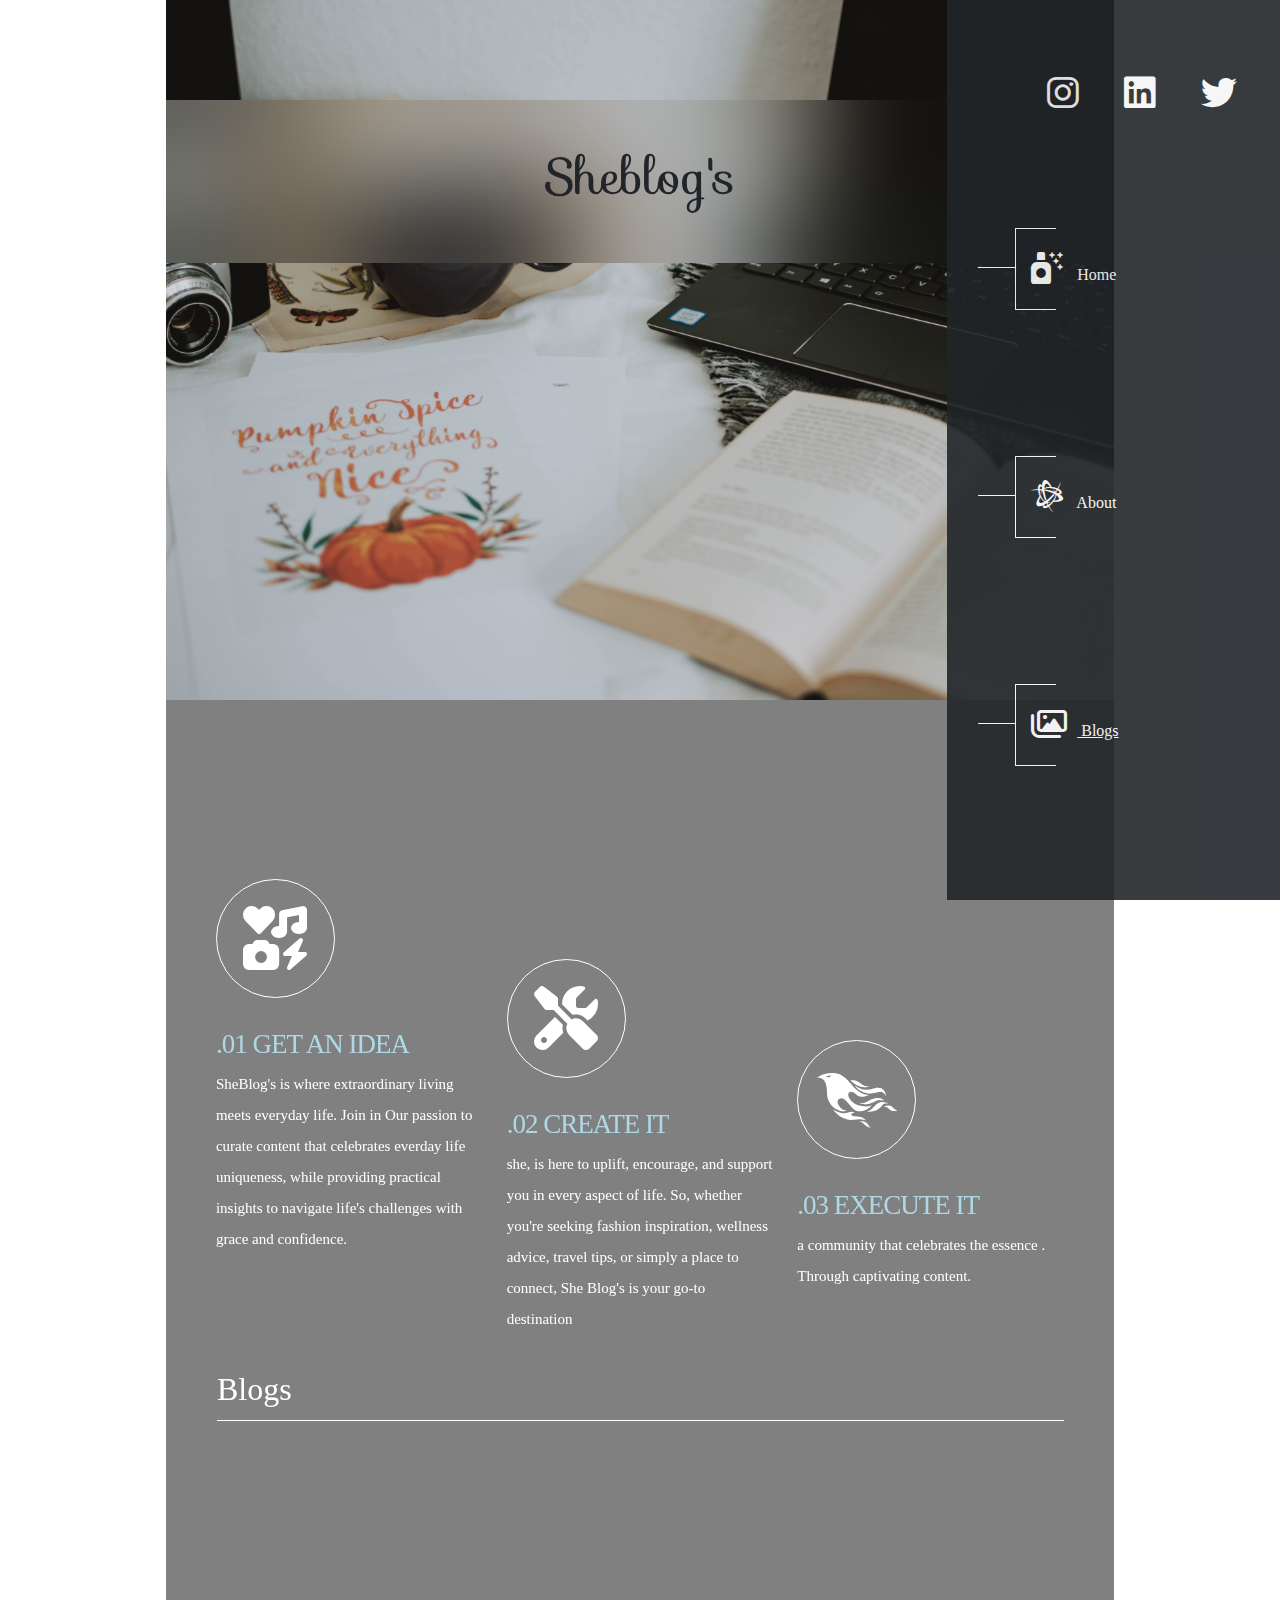
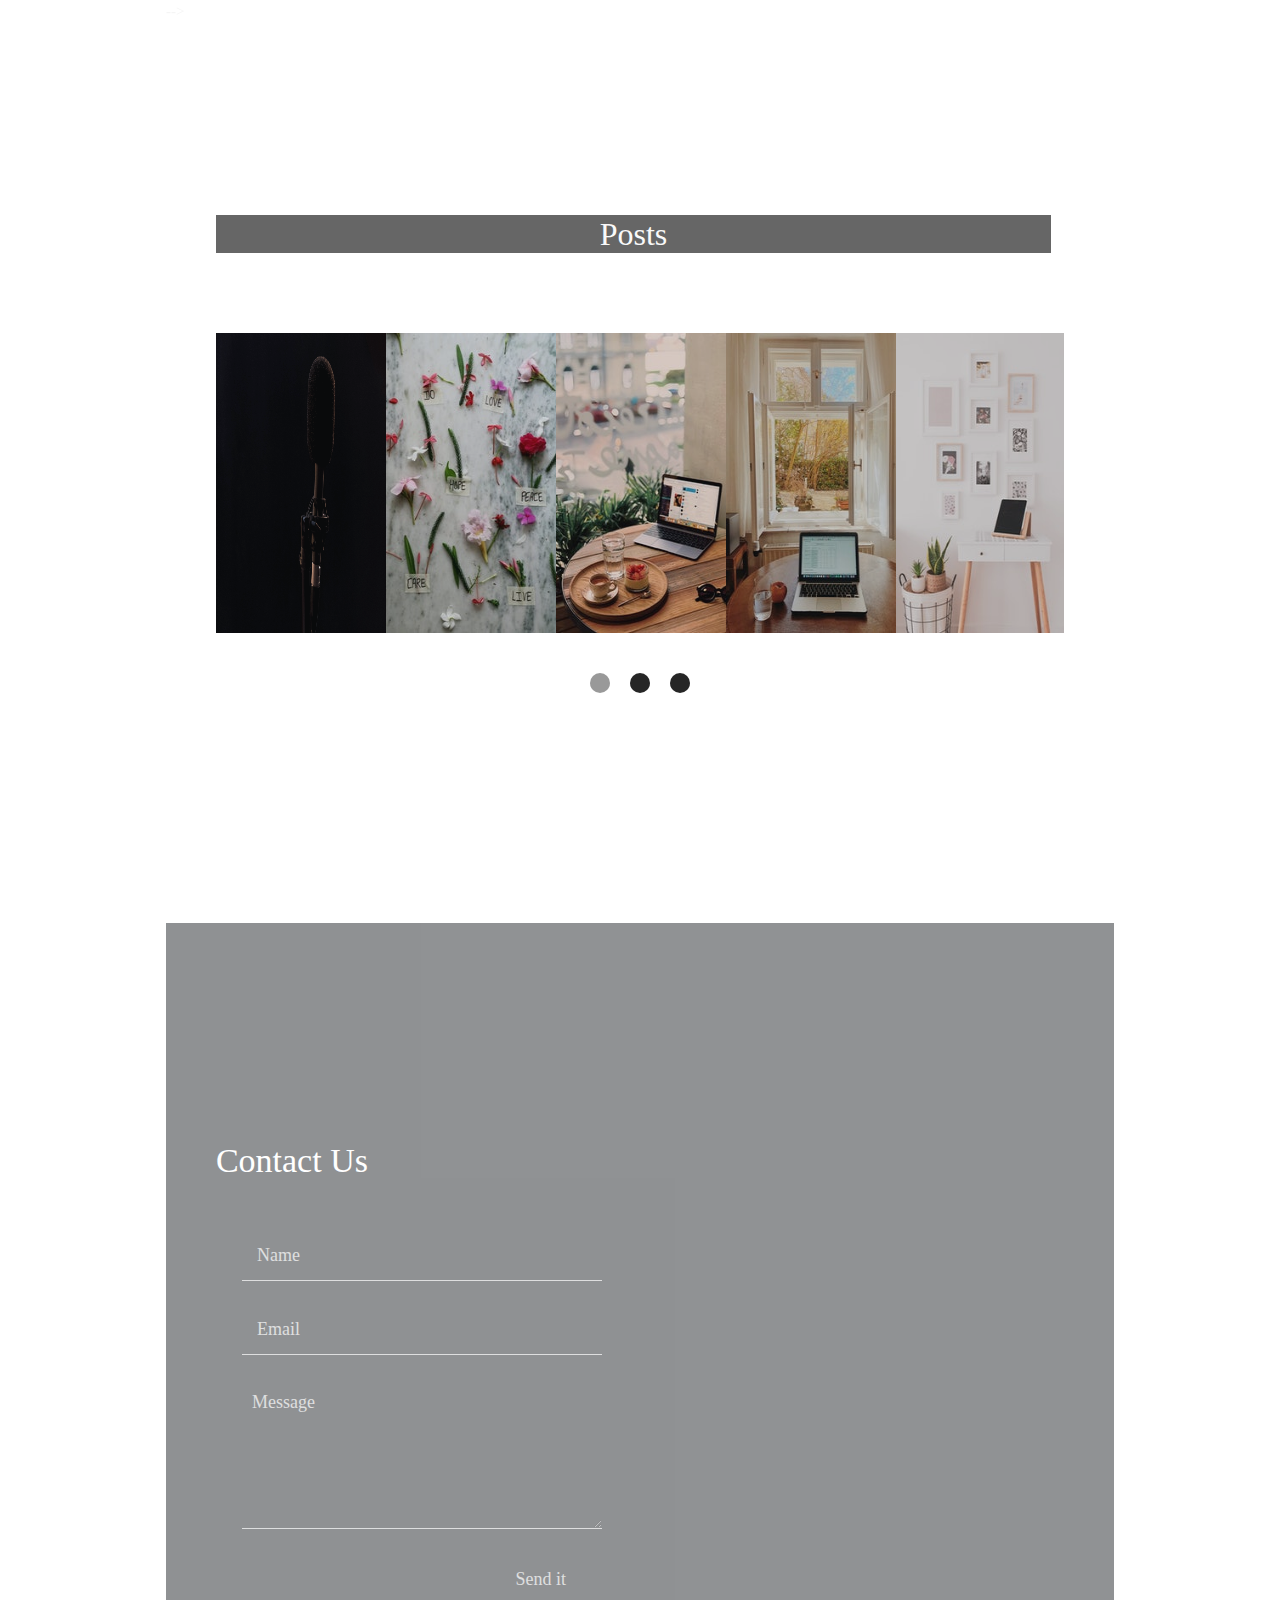
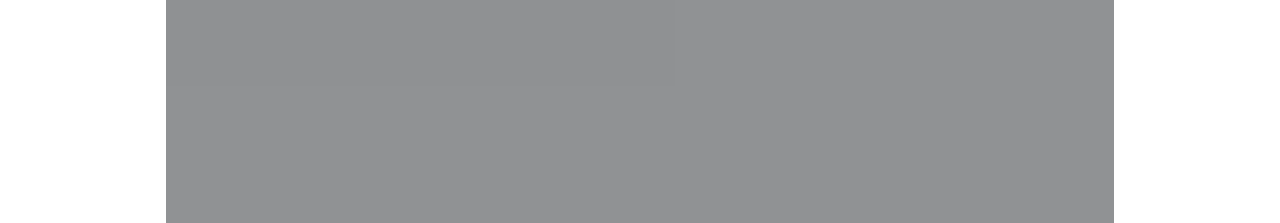
<file: index.html>
<!doctype html>
<html lang="en">
<head>
    <meta charset="utf-8" />
    <title>she_blog's</title>
    <meta name="viewport" content="width=device-width, initial-scale=1">
    <link rel="preconnect" href="https://fonts.gstatic.com">
    <link rel="stylesheet" href="https://fonts.googleapis.com/css?family=Sofia">
    <link href="https://fonts.googleapis.com/css2?family=Source+Sans+Pro:wght@300;400&display=swap" rel="stylesheet">
    <link rel="stylesheet" href="css/bootstrap.min.css" type="text/css" />
    <link rel="stylesheet" href="fontawesome/css/all.min.css" type="text/css" /> 
    <link rel="stylesheet" type="text/css" href="https://cdnjs.cloudflare.com/ajax/libs/font-awesome/6.4.0/css/all.min.css">
    <link rel="stylesheet" href="css/style.css" type="text/css" />   
    <link rel="stylesheet" href="css/blog.css" type="text/css" />

</head>

<body>
    <div  id="outer">
        <header class="header order-last" id="tm-header">
            <nav class="navbar">
                <div class="icons">
                        <i class="fa-brands fa-instagram fa-beat-scale: 2.0;"></i>
                                        &nbsp &nbsp
                        <i class="fa-brands fa-linkedin fa-beat-scale: 2.0;"></i>
                                       &nbsp &nbsp
                                    
                        <i class="fa-brands fa-twitter"></i>
                </div>
                                    
                <div class="collapse navbar-collapse">
                    <ul class="navbar-nav">
                        <li class="nav-item">
                            <a class="nav-link" href="#section-1"><span class="icn"><i class="fas fa-2x fa-air-freshener"></i></span> Home</a>
                        </li><br> <br>
                        <li class="nav-item">
                            <a class="nav-link" href="#section-2"><span class="icn"><i class="fab fa-2x fa-battle-net"></i></span> About</a>
                        </li><br><br>
                        <li class="nav-item">
                            <a class="nav-item" href="posts.html"><span class="icn"><i class="far fa-2x fa-images"></i></span> Blogs</a>
                        </li><br> <br>
                        <li class="nav-item">
                            <a class="nav-link" href="#section-4"><span class="icn"><i class="far fa-2x fa-comments"></i></span> Contact</a>
                        </li>
                    </ul>
                </div>
            </nav>
        </header>
        
        <button class="navbar-button collapsed" type="button">         
            <i class="fa-sharp fa-solid fa-bars"></i>
        </button>
        
        <main id="content-box" class="order-first">
            <div class="banner-section section parallax-window" data-parallax="scroll" data-image-src="img/section-1-bg.jpg" id="section-1">
                    <div class="logo">
                            <h1> Sheblog's</h1>
                    </div>
            </div>
        
           <section class="work-section section" id="section-2">
                <div class="container">
                    <div class="row">
                        <div class="item col-md-4">
                            <div class="tm-work-item-inner">
                                <div class="icn"><i class="fas fa-2x fa-icons"></i></div>
                                <h3>.01 Get An Idea</h3>
                                <p>SheBlog's is where extraordinary living meets everyday life. Join in Our passion to curate content that celebrates everday life uniqueness, while providing practical insights to navigate life's challenges with grace and confidence.</p>
                            </div>                        
                        </div>
                     <div class="item col-md-4 one">
                            <div class="tm-work-item-inner">
                                <div class="icn"><i class="fas fa-2x fa-tools"></i></div>
                                <h3>.02 Create It</h3>
                                <p>she, is here to uplift, encourage, and support you in every aspect of life. So, whether you're seeking fashion inspiration, wellness advice, travel tips, or simply a place to connect, She Blog's is your go-to destination</p>
                            </div>
                        </div>
                        <div class="item col-md-4 two">
                            <div class="tm-work-item-inner">
                                <div class="icn"><i class="fab fa-2x fa-phoenix-framework"></i></div>
                                <h3>.03 Execute it</h3>
                                <p> a community that celebrates the essence . Through captivating content.</p>
                            </div>
                        </div>
                    </div>
                    <div class="title">
                        <h2>Blogs</h2>
                    </div>
                </div>
            </section> -->

            <section class="gallery-section section parallax-window" data-parallax="scroll" data-image-src="img/section-3-bg.jpg" id="section-3">
                <div class="container">
                    <div class="title text-right">
                        <h2>Posts</h2>
                    </div>
                    <div class="mx-auto gallery-slider">
                        <figure class="blog-item">
                            <img src="img/gallery-img-01.jpg" alt="Image">
                            <figcaption>
                                <div>
                                    <p>10 Simple Self-Care Practices for a Happier You</p>
                                </div>
                                <a href="#">View more</a>
                            </figcaption>
                        </figure>
                        <figure class="blog-item">
                            <img src="img/gallery-img-02.jpg" alt="Image">
                            <figcaption>
                                <div>
                                    <p>The Art of Mindful Living</p>
                                </div>
                                <a href="#">View more</a>
                            </figcaption>
                        </figure>
                        <figure class="blog-item">
                            <img src="img/gallery-img-03.jpg" alt="Image">
                            <figcaption>
                                <div>
                                    <p>Declutter Your Life: The Power of Minimalism</p>
                                </div>
                                <a href="#">View more</a>
                            </figcaption>
                        </figure>
                        <figure class="blog-item">
                            <img src="img/gallery-img-04.jpg" alt="Image">
                            <figcaption>
                                <div>
                                    <p>Fitness Fun</p>
                                </div>
                                <a href="#">View more</a>
                            </figcaption>
                        </figure>
                        <figure class="blog-item">
                            <img src="img/gallery-img-05.jpg" alt="Image">
                            <figcaption>
                                <div>
                                    <p>Fashionably You</p>
                                </div>
                                <a href="#">View more</a>
                            </figcaption>
                        </figure>
                        <figure class="blog-item">
                            <img src="img/gallery-img-06.jpg" alt="Image">
                            <figcaption>
                                <div>
                                    <p>Cultivating Positivity</p>
                                </div>
                                <a href="#">View more</a>
                            </figcaption>
                        </figure>
                        <figure class="blog-item">
                            <img src="img/gallery-img-07.jpg" alt="Image">
                            <figcaption>
                                <div>
                                    <p>Sustainable Living</p>
                                </div>
                                <a href="#">View more</a>
                            </figcaption>
                        </figure>
                        <figure class="blog-item">
                            <img src="img/gallery-img-08.jpg" alt="Image">
                            <figcaption>
                                <div>
                                    <p>Digital Detox</p>
                                </div>
                                <a href="#">View more</a>
                            </figcaption>
                        </figure>
                        <figure class="blog-item">
                            <img src="img/gallery-img-09.jpg" alt="Image">
                            <figcaption>
                                <div>
                                    <p>Healthy Habits</p>
                                </div>
                                <a href="#">View more</a>
                            </figcaption>
                        </figure>
                    </div>
                </div>
            </section>

            <section class="contact-section section" id="section-4">
                <div class="container">
                    <div class="title">
                        <h3>Contact Us</h3>
                    </div>
                    <div class="row">
                        <div class="col-lg-5 col-md-6 mb-4 contact-form">
                            <div class="form tm-contact-item-inner">
                                <form action="#" method="POST">
                                    <div class="form-group">
                                        <input name="name" type="text" class="form-control" placeholder="Name">
                                    </div>
                                    <div class="form-group">
                                        <input name="email" type="text" class="form-control" placeholder="Email">
                                    </div>
                                    <div class="form-group">
                                        <textarea name="message" class="textarea form-control" placeholder="Message"></textarea>
                                    </div>
                                    <div class="form-group text-right">
                                        <input type="submit" class="btn btn-primary" value="Send it">
                                    </div>
                                </form>
                            </div>
                        </div>
                        <div class="col-lg-4 col-md-6 mb-4 contact-details">
                            <div class="tm-contact-item-inner-2">
                            </div>                        
                        </div>
                    </div>                
                </div>
            </section>
        </main>
    </div>
    <script src="js/jquery-3.3.1.min.js"></script>
    <script src="js/bootstrap.bundle.min.js"></script>
    <script src="js/jquery.singlePageNav.min.js"></script>
    <script src="js/slick.js"></script>
    <script src="js/parallax.min.js"></script>
    <script src="js/templatemo-script.js"></script>
</body>
</html>
</file>
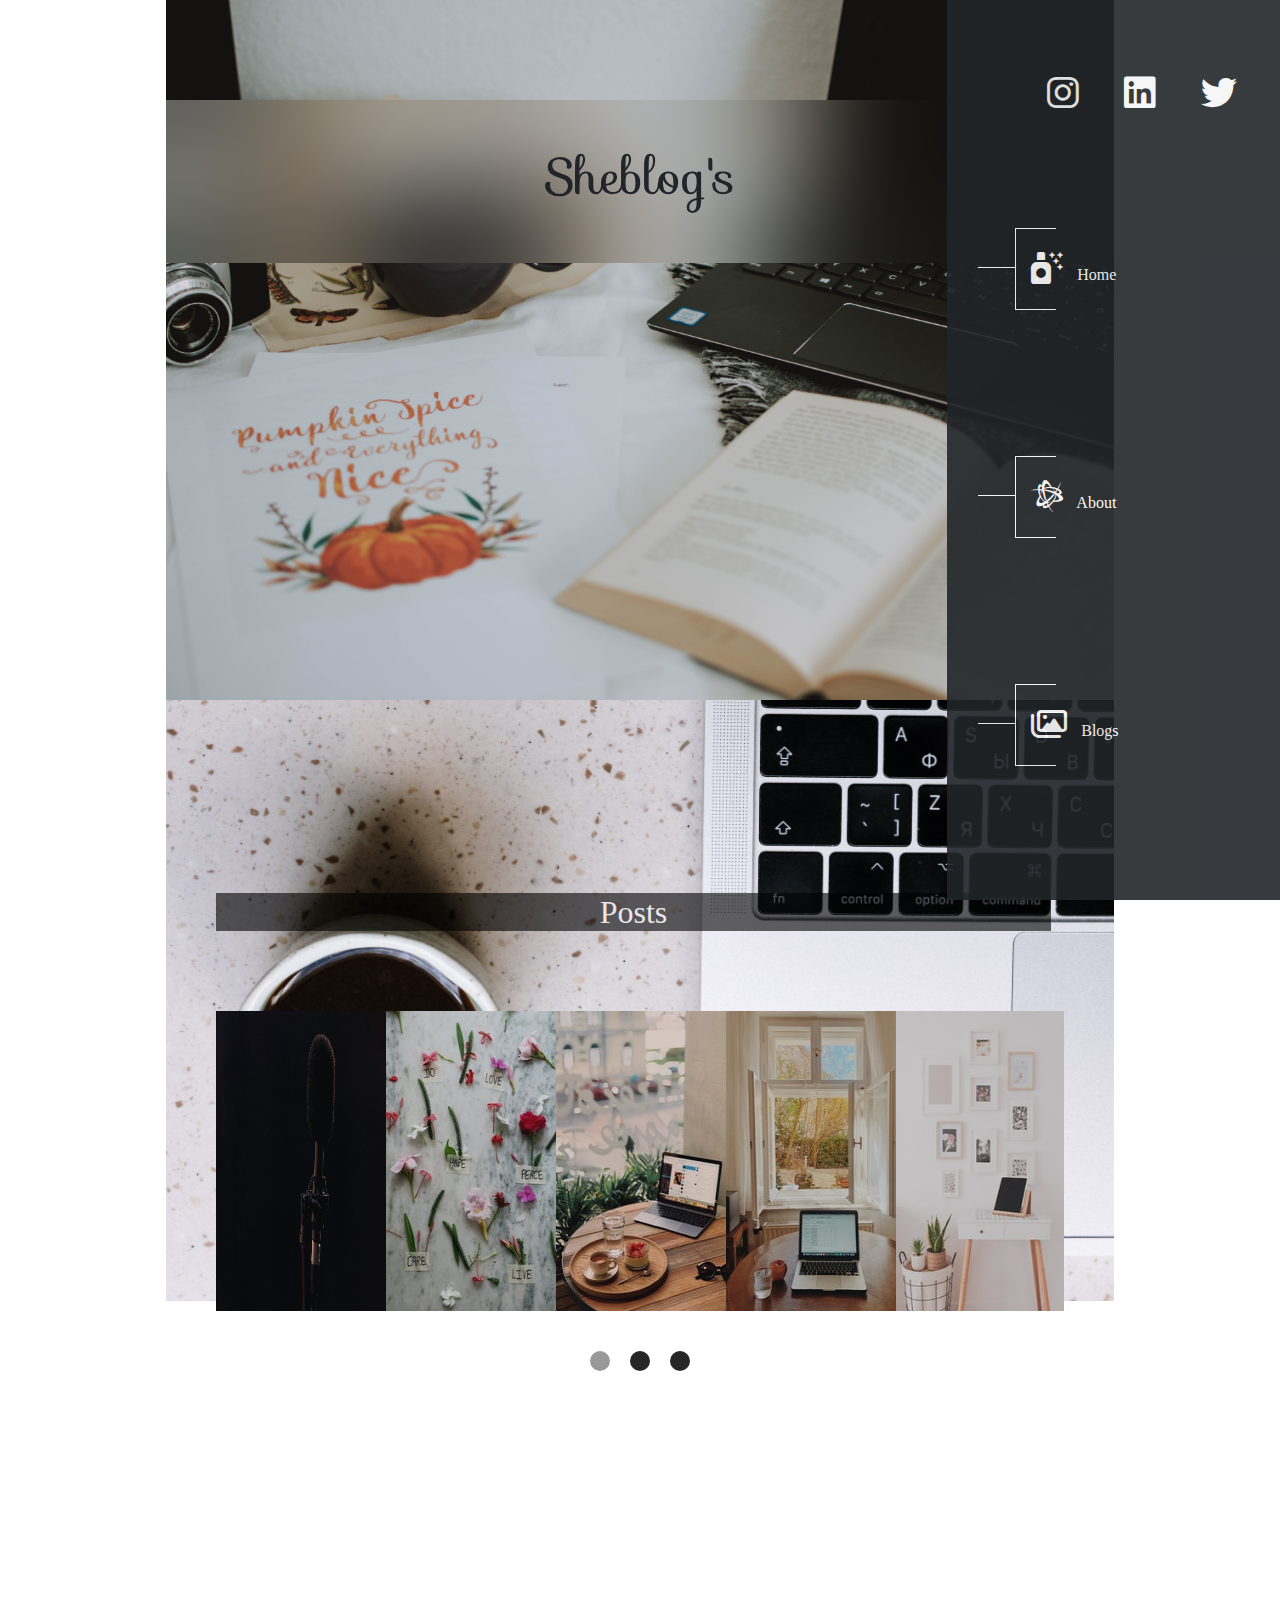
<file: posts.html>
<!DOCTYPE html>
<html>
<head>
	<meta charset="utf-8" />
    <title>she_blog's/posts</title>
    <meta name="viewport" content="width=device-width, initial-scale=1">
    <link rel="preconnect" href="https://fonts.gstatic.com">
    <link rel="stylesheet" href="https://fonts.googleapis.com/css?family=Sofia">
    <link href="https://fonts.googleapis.com/css2?family=Source+Sans+Pro:wght@300;400&display=swap" rel="stylesheet">
    <link rel="stylesheet" href="css/bootstrap.min.css" type="text/css" />
    <link rel="stylesheet" href="fontawesome/css/all.min.css" type="text/css" /> 
    <link rel="stylesheet" type="text/css" href="https://cdnjs.cloudflare.com/ajax/libs/font-awesome/6.4.0/css/all.min.css">
    <link rel="stylesheet" href="css/style.css" type="text/css" />   
    <link rel="stylesheet" href="css/blog.css" type="text/css" />

</head>
<body>
	<header class="header order-last" id="tm-header">
            <nav class="navbar">
                <div class="icons">
                        <i class="fa-brands fa-instagram fa-beat-scale: 2.0;"></i>
                                        &nbsp &nbsp
                        <i class="fa-brands fa-linkedin fa-beat-scale: 2.0;"></i>
                                       &nbsp &nbsp
                                    
                        <i class="fa-brands fa-twitter"></i>
                </div>
                                    
                <div class="collapse navbar-collapse">
                    <ul class="navbar-nav">
                        <li class="nav-item">
                            <a class="nav-link" href="index.html"><span class="icn"><i class="fas fa-2x fa-air-freshener"></i></span> Home</a>
                        </li><br> <br>
                        <li class="nav-item">
                            <a class="nav-link" href="index.html/#section-2"><span class="icn"><i class="fab fa-2x fa-battle-net"></i></span> About</a>
                        </li><br><br>
                        <li class="nav-item">
                            <a class="nav-link" href="posts.html"><span class="icn"><i class="far fa-2x fa-images"></i></span> Blogs</a>
                        </li><br> <br>
                        <li class="nav-item">
                            <a class="nav-link" href="#section-4"><span class="icn"><i class="far fa-2x fa-comments"></i></span> Contact</a>
                        </li>
                    </ul>
                </div>
            </nav>
        </header>
        <button class="navbar-button collapsed" type="button">         
            <i class="fa-sharp fa-solid fa-bars"></i>
        </button>
        
        <main id="content-box" class="order-first">
            <div class="banner-section section parallax-window" data-parallax="scroll" data-image-src="img/section-1-bg.jpg" id="section-1">
                    <div class="logo">
                            <h1> Sheblog's</h1>
                    </div>
            </div>


            <section class="gallery-section section parallax-window" data-parallax="scroll" data-image-src="img/section-3-bg.jpg" id="section-3">
                <div class="container">
                    <div class="title text-right">
                        <h2>Posts</h2>
                    </div>
                    <div class="mx-auto gallery-slider">
                        <figure class="blog-item">
                            <img src="img/gallery-img-01.jpg" alt="Image">
                            <figcaption>
                                <div>
                                    <p>10 Simple Self-Care Practices for a Happier You</p>
                                </div>
                                <a href="#">View more</a>
                            </figcaption>
                        </figure>
                        <figure class="blog-item">
                            <img src="img/gallery-img-02.jpg" alt="Image">
                            <figcaption>
                                <div>
                                    <p>The Art of Mindful Living</p>
                                </div>
                                <a href="#">View more</a>
                            </figcaption>
                        </figure>
                        <figure class="blog-item">
                            <img src="img/gallery-img-03.jpg" alt="Image">
                            <figcaption>
                                <div>
                                    <p>Declutter Your Life: The Power of Minimalism</p>
                                </div>
                                <a href="#">View more</a>
                            </figcaption>
                        </figure>
                        <figure class="blog-item">
                            <img src="img/gallery-img-04.jpg" alt="Image">
                            <figcaption>
                                <div>
                                    <p>Fitness Fun</p>
                                </div>
                                <a href="#">View more</a>
                            </figcaption>
                        </figure>
                        <figure class="blog-item">
                            <img src="img/gallery-img-05.jpg" alt="Image">
                            <figcaption>
                                <div>
                                    <p>Fashionably You</p>
                                </div>
                                <a href="#">View more</a>
                            </figcaption>
                        </figure>
                        <figure class="blog-item">
                            <img src="img/gallery-img-06.jpg" alt="Image">
                            <figcaption>
                                <div>
                                    <p>Cultivating Positivity</p>
                                </div>
                                <a href="#">View more</a>
                            </figcaption>
                        </figure>
                        <figure class="blog-item">
                            <img src="img/gallery-img-07.jpg" alt="Image">
                            <figcaption>
                                <div>
                                    <p>Sustainable Living</p>
                                </div>
                                <a href="#">View more</a>
                            </figcaption>
                        </figure>
                        <figure class="blog-item">
                            <img src="img/gallery-img-08.jpg" alt="Image">
                            <figcaption>
                                <div>
                                    <p>Digital Detox</p>
                                </div>
                                <a href="#">View more</a>
                            </figcaption>
                        </figure>
                        <figure class="blog-item">
                            <img src="img/gallery-img-09.jpg" alt="Image">
                            <figcaption>
                                <div>
                                    <p>Healthy Habits</p>
                                </div>
                                <a href="#">View more</a>
                            </figcaption>
                        </figure>
                    </div>
                </div>
            </section>


    
    <script src="js/jquery-3.3.1.min.js"></script>
    <script src="js/bootstrap.bundle.min.js"></script>
    <script src="js/jquery.singlePageNav.min.js"></script>
    <script src="js/slick.js"></script>
    <script src="js/parallax.min.js"></script>
    <script src="js/templatemo-script.js"></script>
  
</body>
</html>
</file>
<file: css/style.css>
/* Slick Slider */
.slick-slider {
    position: relative;
    display: block;
    -webkit-box-sizing: border-box;
            box-sizing: border-box;
    -webkit-touch-callout: none;
    -webkit-user-select: none;
    -moz-user-select: none;
    -ms-user-select: none;
    user-select: none;
    -ms-touch-action: pan-y;
    touch-action: pan-y;
    -webkit-tap-highlight-color: transparent;
  }
  
  .slick-list {
    position: relative;
    overflow: hidden;
/*    display: block;*/
    margin: 0;
    padding: 0;
  }
  
  .slick-list:focus {
    outline: none;
  }
  
  .slick-list.dragging {
    cursor: move;
    cursor: grab;
    cursor: -webkit-grab;
  }
  
  .slick-slider .slick-track,
  .slick-slider .slick-list {
    -webkit-transform: translate3d(0, 0, 0);
    transform: translate3d(0, 0, 0);
  }
  
  .slick-track {
    position: relative;
    left: 0;
    top: 0;
    display: block;
    margin-left: auto;
    margin-right: auto;
  }
  
  .slick-track:before, .slick-track:after {
    content: "";
    display: table;
  }
  
  .slick-track:after {
    clear: both;
  }
  
  .slick-loading .slick-track {
    visibility: hidden;
  }
  
  .slick-slide {
    float: left;
    height: 100%;
    min-height: 1px;
    outline: 0;
    display: none;
  }
  
  [dir="rtl"] .slick-slide {
    float: right;
  }
  
  .slick-slide.slick-loading img {
    display: none;
  }
  
  .slick-slide.dragging img {
    pointer-events: none;
  }
  
  .slick-initialized .slick-slide {
    display: block;
  }
  
  .slick-loading .slick-slide {
    visibility: hidden;
  }
  
  .slick-vertical .slick-slide {
    display: block;
    height: auto;
    border: 1px solid transparent;
  }
  
  .slick-arrow.slick-hidden {
    display: none;
  }
  
  /* Arrows */
  .slick-prev,
  .slick-next {
    position: absolute;
    display: block;
    font-size: 0px;
    cursor: pointer;
    background-color: transparent;
    color: transparent;
    top: 50%;
    -webkit-transform: translate(0, -50%);
    transform: translate(0, -50%);
    padding: 0;
    border: none;
    outline: none;
    z-index: 1;
  }
  
  .slick-prev:hover, .slick-prev:focus,
  .slick-next:hover,
  .slick-next:focus {
    outline: none;
    background-color: transparent;
    color: transparent;
  }
  
  .slick-prev:hover:before, .slick-prev:focus:before,
  .slick-next:hover:before,
  .slick-next:focus:before {
    opacity: 1;
  }
  
  .slick-prev.slick-disabled:before,
  .slick-next.slick-disabled:before {
    opacity: 1;
  }
  
  .slick-prev:before,
  .slick-next:before {
    font-family: fontawesome;
    font-size: 30px;
    line-height: 1;
    color: #000;
    opacity: 1;
    -webkit-font-smoothing: antialiased;
    -moz-osx-font-smoothing: grayscale;
  }
  
  .slick-prev {
    left: -20px;
  }
  
  [dir="rtl"] .slick-prev {
    left: auto;
    right: -25px;
  }
  
  .slick-prev:before {
    content: '\f104';
  }
  
  [dir="rtl"] .slick-prev:before {
    content: '';
  }
  
  .slick-next {
    right: -20px;
  }
  
  [dir="rtl"] .slick-next {
    left: -25px;
    right: auto;
  }
  
  .slick-next:before {
    content: '\f105';
  }
  
  [dir="rtl"] .slick-next:before {
    content: '';
  }
  
  /* Dots */
  .slick-dotted.slick-slider {
    margin-bottom: 30px;
  }
  
  .slick-dots {
    position: absolute;
    bottom: -25px;
    list-style: none;
    display: block;
    text-align: center;
    padding: 0;
    margin: 0;
    width: 100%;
  }
  
  .slick-dots li {
    position: relative;
    display: inline-block;
    margin: 0 5px;
    padding: 0;
    cursor: pointer;
  }
  
  .slick-dots li button {
    border: 0;
    background-color: transparent;
    outline: none;
    font-size: 0px;
    color: transparent;
    padding: 0;
    cursor: pointer;
  }
  
  .slick-dots li button:hover, .slick-dots li button:focus {
    outline: none;
  }
  
  .slick-dots li button:hover:before, .slick-dots li button:focus:before {
    opacity: 1;
  }
  
  .slick-dots li button:before {
    content: '\f111';
    font-family: fontawesome;
    font-size: 18px;
    text-align: center;
    color: #000;
/*    opacity: 1;*/
    -webkit-font-smoothing: antialiased;
    -moz-osx-font-smoothing: grayscale;
  }
  
  .slick-dots li.slick-active button:before {
    color: red;
    opacity: 1;
    content: '\f192';
  }
</file>
<file: css/blog.css>
::after, ::before { line-height: normal; }

/* <<< Reset CSS >>> */
body {
  font-family: cartena;
  font-size: 15px;
  line-height: 1.5;
  background-color: #fff;
  -webkit-font-smoothing: antialiased;
  -webkit-text-size-adjust: 100%;
  color: whitesmoke;
}

main{
  margin: 0 auto;
}

.logo{
  color: #212529;
  display: flex;
  justify-content: space-around;
  align-items: center;
  text-justify: center;
  text-align: center;
  width: 100%;
 font-weight: bold;
-webkit-backdrop-filter: blur(50px);
  backdrop-filter: blur(50px);
  padding: 5%;
  
}


ol:after,
ul:after {
  content: "";
  display: flex;
  line-height: 0;
  clear: both;
  overflow: hidden;
  height: 0;

}

/*pre {
  border-left: 10px solid #ccc;
  max-width: 500px;
}
*/
/* <<< Headings >>> */
h1 { font-size: 50px;
     font-family:sofia;
     width: 30vmin;
     
      }
h2 { font-size: 32px; }
h3 { font-size: 28px; }
h4 { font-size: 24px; }
h5 { font-size: 20px; }
h6 { font-size: 16px; }
p, .font-weight-light { font-weight: 300; }

/* <<< WP-Image Hack >>> */
img {
  border: 0;
  height: auto;
  max-width: 100%;
}

/* <<< anchor >>> */
a {
  color: white;
  -webkit-transition: all 0.3s ease-in-out;
  transition: all 0.3s ease-in-out;
}

a:hover {
  color: lightblue;
  text-decoration: none;
}

a:focus {
  outline: 0;
  color: green;
}

/* <<< btn override >>> */
.btn {
  white-space: normal;
  cursor: pointer;
  font-size: 18px;
  padding: 12px 35px;
  border-radius: 0;
}

/* <<< btn-primary >>> */
.btn-primary {
  color: #fff;
  background-color: #212529;
  border-color: transparent;
}

.btn-primary.active, .btn-primary:active, .btn-primary.focus, .btn-primary:focus, .btn-primary.active.focus, .btn-primary.active:focus, .btn-primary.active:hover, .btn-primary:active.focus, .btn-primary:active:focus, .btn-primary:active:hover, .btn-primary:hover {
  color: #fff;
  background-color: #99ccff;
  border-color: transparent;
  -webkit-box-shadow: none;
  box-shadow: none;
}

.btn-primary:not(:disabled):not(.disabled).active, .btn-primary:not(:disabled):not(.disabled):active {
  background-color: #99ccff;
  border-color: transparent;
  -webkit-box-shadow: none;
  box-shadow: none;
}

.btn-primary:not(:disabled):not(.disabled).active:focus, .btn-primary:not(:disabled):not(.disabled):active:focus {
  -webkit-box-shadow: none;
  box-shadow: none;
}

.form-control {
  width: 100%;
  -webkit-appearance: none;
  -moz-appearance: none;
  appearance: none;
  border-radius: 0;
  -webkit-background-clip: padding-box;
  height: 50px;
  background-color: transparent;
  border: 0;
  border-bottom: 1px solid #fff;
  font-size: 18px;
  color: #fff;
  padding-left: 15px;
  padding-right: 15px;
}

.form-control::-webkit-input-placeholder { color: white; }
.form-control:-moz-placeholder { color: white; }
.form-control::-moz-placeholder { color: white; }
.form-control:-ms-input-placeholder { color: white; }

.form-control:focus {
  border-bottom: 1px solid #212529;
  outline: 0;
  -webkit-box-shadow: none;
  box-shadow: none;
  background-color: transparent;
  color: #fff;
}

textarea.form-control {
  min-height: 150px;
  padding: 10px 10px 10px 10px;
}

/* <<< Global >>> */
.container { max-width: 1150px; }
.container-2 { max-width: 1250px; }

/* <<< outer >>> */
#outer {
  position: relative;
  width: 100%;
  min-height: 100%;
  display: -webkit-box;
  display: -ms-flexbox;
  display: flex;
  -ms-flex-wrap: wrap;
      flex-wrap: wrap;
}

@media (max-width: 991px) {
  #outer { display: block; }
}

/* <<< Header >>> */
.header {
  position: fixed;
  right: 0;
  width: 26%;
  height: 100%;
  background-color: #212529;
  opacity: 0.9;
  text-emphasis-color: whitesmoke;
  overflow-y: auto;
  z-index: 1;
  display: -webkit-box;
  display: -ms-flexbox;
  display: flex;
  -webkit-box-orient: vertical;
  -webkit-box-direction: normal;
}

@media (max-width: 991px) {
  .header {
    position: fixed;
    right: -100%;
    top: 0;
    bottom: 0;
    width: 300px;
    -webkit-transition: all 0.5s ease-in-out;
    transition: all 0.5s ease-in-out;
    display: -webkit-box;
    display: -ms-flexbox;
    display: flex;
  }
}

@media (max-width: 575px) {
  .header { width: 100%; }
}

.header.open { right: 0; }
.design { color: #fff; }

.design a {
  color: #fff;
  text-decoration: none;
}

.design a:hover { color: #99ccff; }

/* <<< Mobile Menu button >>> */
.navbar-button {
  font-size: 4vmin;
  color: whitesmoke;  
  padding: 2px;
  margin: 2px;
  outline: 0;
  border: 0;
  z-index: 9;
  position: fixed;
  top: 10px;
  right: 30px;
  border-radius: 0;
  display: none;
  background-color: #f1f1;
  -webkit-box-shadow: 0px 5px 10px 0px rgba(50, 50, 50, 0.3);
  box-shadow: 0px 5px 10px 0px rgba(50, 50, 50, 0.3);*/
}

@media (max-width: 991px) {
  .navbar-button {
    display: flex;
    align-items: center;
    justify-content: center;
  }
}

.navbar-button:focus {
  border: 10px;
  outline: 0;
  -webkit-box-shadow: 0px 5px 10px 0px rgba(50, 50, 50, 0.3);
  box-shadow: 0px 5px 10px 0px rgba(50, 50, 50, 0.3);
}

.navbar-button .menu_icon {
  margin: 2px;
  padding-top: 1px;
  float: left;
  width: 25px;
  height: 22px;
  position: relative;
  cursor: pointer;
}

.navbar-button .icon-bar {
  display: block;
  position: absolute;
  opacity: 1;
  width: 25px;
  height: 3px;
  background-color: #111;
  margin: 0 auto;
  left: 0;
  -webkit-transition: all 0.25s ease-in-out;
  transition: all 0.25s ease-in-out;
}

.navbar-button .icon-bar:nth-child(1) {
  top: 10px;
  -webkit-transform: rotate(145deg);
  /* WebKit */
  /* Mozilla */
  /* Opera */
  /* Internet Explorer */
  transform: rotate(140deg);
  /* CSS3 */
}

.navbar-button  .icon-bar:nth-child(2) {
  top: 8px;
  opacity: 0;
  left: -10px;
}

.navbar-button .icon-bar:nth-child(3) {
  top: 10px;
  -webkit-transform: rotate(-145deg);
  /* WebKit */
  /* Mozilla */
  /* Opera */
  /* Internet Explorer */
  transform: rotate(-140deg);
  /* CSS3 */
}

.navbar-button.collapsed .icon-bar {
  -webkit-transform: rotate(0deg);
  /* WebKit */
  /* Mozilla */
  /* Opera */
  /* Internet Explorer */
  transform: rotate(0deg);
  /* CSS3 */
}

.navbar-button.collapsed .icon-bar:nth-child(1) {
  top: 0;
  -webkit-transform: rotate(0deg);
  transform: rotate(0deg);
 
}

.navbar-button.collapsed .icon-bar:nth-child(2) {
  top: 10px;
  left: 0;
  opacity: 1;
}

.navbar-button.collapsed .icon-bar:nth-child(3) {
  top: 20px;
  -webkit-transform: rotate(0deg);
  /* WebKit */
  /* Mozilla */
  /* Opera */
  /* Internet Explorer */
  transform: rotate(0deg);
  /* CSS3 */
}

/* <<< Navigation >>> */
.navbar {
  padding: 0;
  margin-bottom: 0;

}
.icons{
  margin: 20% 20px 40px 30% ;
  font-size: 4vmin;
  justify-content: space-between;
  padding-right: 10px;
  
}

.navbar .navbar-collapse {
  display: flex;
  height: 100% !important;
  padding-left: 61px;
  padding-right: 61px;
}

@media (max-width: 1366px) {
  .navbar .navbar-collapse {
    padding-left: 31px;
    padding-right: 21px;
    font-size: 4vmin;
  }
}

.navbar .navbar-nav { 
  position: relative; 
  justify-items: space-between;

}

@media (max-height: 580px) {
  .navbar .navbar-nav { padding-top: 30px; }
}

.navbar .navbar-collapse::before {
  content: '';
  position: absolute;
  width: 1px;
/*  background-color: #fff;*/
  height: 100%;
  top: 0;
  background-color: transparent;
}

.navbar .navbar-nav > .nav-item {
  font-weight: 500;
  font-size: 4vmin;
  background-image: url(../img/menu-item-bg.png);
  background-position: left center;
  background-repeat: no-repeat;
  min-height: 82px;
  display: -webkit-box;
  display: -ms-flexbox;
  display: flex;
  -webkit-box-align: center;
      -ms-flex-align: center;
          align-items: center;
  padding-left: 66px;
  margin-bottom: 38px;
}

@media (max-width: 1366px) {
  .navbar .navbar-nav > .nav-item {
    font-size: 16px;
    padding-left: 53px;
  }
}

.navbar .navbar-nav > .nav-item .icn {
  padding-right: 20px;
  display: inline-block;
}

@media (max-width: 1366px) {
  .navbar .navbar-nav > .nav-item .icn { padding-right: 10px; }
}

.navbar .navbar-nav > .nav-item:last-child { margin-bottom: 0; }

.navbar .navbar-nav > .nav-item:hover > a.nav-link,
.navbar .navbar-nav > .nav-item.active > a.nav-link,
.navbar .navbar-nav > .nav-item.current-menu-ancestor > a.dropdown-toggle {
  background-color: transparent;
  outline: 0;
  color: #99ccff;
  transition: all 0.3s ease;
}

.navbar .navbar-nav > .nav-item > a.nav-link {
  color: #fff;
  -webkit-transition: all 0s ease-in-out;
  transition: all 0s ease-in-out;
  padding: 0;
}

.navbar .navbar-nav > .nav-item > a.nav-link.current { color: #99ccff; }

.navbar .navbar-nav > .nav-item > a.nav-link.dropdown-toggle::after {
  content: '';
  vertical-align: middle;
}

@media (max-width: 767px) {
  .navbar .navbar-nav > .nav-item > a.nav-link.dropdown-toggle::after { display: none; }
}

@media (max-width: 767px) {
  .navbar .navbar-nav > .nav-item > a.nav-link {
    padding: 10px;
    color: #fff;
  }
}

.navbar .navbar-nav > .nav-item ul.dropdown-menu {
  padding: 0;
  width: auto;
  border-radius: 0;
  border: 0;
  margin: 0;
}

.navbar .navbar-nav > .nav-item ul.dropdown-menu .nav-item {
  font-size: 16px;
  font-weight: 300;
}

.navbar .navbar-nav > .nav-item ul.dropdown-menu .nav-item > a.dropdown-item {
  border-bottom: 0;
  color: #fff;
  padding: 5px;
}

@media (max-width: 767px) {
  .navbar .navbar-nav > .nav-item ul.dropdown-menu .nav-item > a.dropdown-item {
    padding-left: 20px;
  }
}

.navbar .navbar-nav > .nav-item ul.dropdown-menu .nav-item > a.dropdown-item.dropdown-toggle {
  display: -ms-flexbox;
  display: -webkit-box;
  display: flex;
  -ms-flex-align: center;
  -webkit-box-align: center;
          align-items: center;
}

.navbar .navbar-nav > .nav-item ul.dropdown-menu .nav-item > a.dropdown-item.dropdown-toggle::after {
  height: 2px !important;
  background-color: cyan;
  opacity: 1;
  -webkit-box-flex: 1;
      -ms-flex: 1;
          flex: 1;
  border: 0;
  margin-left: 10px;
  display: block;
}

@media (max-width: 767px) {
  .navbar .navbar-nav > .nav-item ul.dropdown-menu .nav-item > a.dropdown-item.dropdown-toggle::after {
    display: none;
  }
}

.navbar .navbar-nav > .nav-item ul.dropdown-menu .nav-item:hover > a,
.navbar .navbar-nav > .nav-item ul.dropdown-menu .nav-item.active > a,
.navbar .navbar-nav > .nav-item ul.dropdown-menu .nav-item.current-menu-ancestor > a.dropdown-toggle {
  font-weight: 500;
  color: #fff;
  background-color: lightblue;
}

.navbar .navbar-nav > .nav-item ul.dropdown-menu .nav-item:hover > a.dropdown-toggle::after {
  opacity: 1;
}

.navbar .navbar-nav > .nav-item ul.dropdown-menu .nav-item ul.dropdown-menu {
  padding: 0;
}

@media (max-width: 767px) {
  .navbar .navbar-nav .caret::before {
    margin-left: 10px;
    font-size: 26px;
    content: '\f107';
    font-family: "fontawesome";
    vertical-align: middle;
  }
  .navbar .navbar-nav .caret.caret-open::before {
    content: '\f106';
  }
}

@media only screen and (min-width: 768px) {
  /**:: First Dropdown ::**/
  .navbar .navbar-collapse ul li {
    position: relative;
  }
  .navbar .navbar-collapse ul li:hover > ul {
    display: block;
  }
  .navbar .navbar-collapse ul ul {
    position: absolute;
    top: 100%;
    left: 0;
    min-width: 250px;
    display: none;
    background-color: dodgerblue;
  }
  /**:: Second Dropdown ::**/
  .navbar .navbar-collapse ul ul li {
    position: relative;
  }
  .navbar .navbar-collapse ul ul li:hover > ul {
    display: block;
  }
  .navbar .navbar-collapse ul ul ul {
    position: absolute;
    top: 0;
    left: 100%;
    min-width: 250px;
    display: none;
    background-color: aqua;
  }
  /**:: Third Dropdown ::**/
  .navbar .navbar-collapse ul ul ul li {
    position: relative;
  }
  .navbar .navbar-collapse ul ul ul li:hover ul {
    display: block;
  }
  .navbar .navbar-collapse ul ul ul ul {
    position: absolute;
    top: 0;
    left: -100%;
    min-width: 250px;
    display: none;
    z-index: 1;
    background-color: bisque;
  }
  /**:: Fourth Dropdown ::**/
  .navbar .navbar-collapse ul ul ul ul li {
    position: relative;
  }
  .navbar .navbar-collapse ul ul ul ul li:hover ul {
    display: block;
  }
  .navbar .navbar-collapse ul ul ul ul ul {
    position: absolute;
    top: 0;
    left: -100%;
    min-width: 250px;
    display: none;
    z-index: 1;
    background-color: fuchsia;
  }
}

@media (max-width: 991px) {
  .navbar .navbar-nav {
    padding-top: 5px;
    margin-bottom: 0;
  }

  .navbar .navbar-collapse { padding-left: 0; }
  .navbar .navbar-collapse::before { height: 0; }

  .navbar .navbar-nav > .nav-item {
    min-height: 45px;
    margin-bottom: 10px;
    background-size: contain;
  }

  .navbar .navbar-nav > .nav-item { padding-left: 30px; }
  .nav-link .fa-2x { font-size: 1.2em; }  
}

/* <<< content-box >>> */
#content-box {
  overflow: hidden;
  width: calc(74% + 1px);
}

@media (max-width: 991px) {
  #content-box { width: 100%; }
}

.section {
  height: 100vh;
  min-height: 700px;
  display: flex;
  align-items: center;
}

/* <<< Banner side >>> */
.banner-section {
  position: relative;
  text-align: center;
  background-color: #99ccff;
  padding-top: 100px;
  align-items: flex-start;
  height:20% ;
}

.bg-blue-transparent { background-color: rgb(102 153 204 / 0.8); }

.banner-section .logo-fa {  
  color: #fff;
  max-width: 400px;
  margin-left: 5px;
  padding-top: 43px;
  padding-bottom: 35px;
  font-size: 32px;
  margin-bottom: 60px;
}

@media (max-width: 991px) {
  .banner-section .logo-fa { margin: 0 auto 30px; }
}

@media (max-width: 767px) {
  .banner-section .logo-fa {
    font-size: 28px;
    padding-top: 20px;
    padding-bottom: 15px;
  }
}

.banner-section .logo-fa span {
  font-size: 38px;
  display: block;
  text-transform: uppercase;
  margin-bottom: 17px;
}

@media (max-width: 767px) {
  .banner-section .logo-fa span {
    font-size: 32px;
    margin-bottom: 10px;
  }
}

.banner-section .simple {
  color: #fff;
  display: inline-block;
  margin: auto;
  margin-left: 97px;
  padding: 33px 68px 34px 68px;
}

@media (max-width: 991px) {
  .banner-section .simple { margin-left: 0; }
}

@media (max-width: 767px) {
  .banner-section .simple { padding: 16px 34px 17px 34px; }
}

.banner-section .simple p {
  margin-bottom: 0;
  font-size: 22px;
}

@media (max-width: 991px) {
  .banner-section .simple p { font-size: 20px; }
}

@media (max-width: 575px) {
  .banner-section .simple p { font-size: 18px; }
}

/* <<< Work Side >>> */
.work-section {
  padding-top: 90px!important;
  padding-bottom: 90px!important;
  min-height: 850px;
  background-color: gray;
}
.work-section .icn{
  color: pink;
}

.work-section .container { max-width: 1242px; }

.tm-work-item-inner {
  max-width: 360px;
  margin-left: auto;
  margin-right: auto;
  margin-bottom: 30px;
}

@media (max-width: 767px) {
  .work-section .item {
    text-align: center;
    margin-bottom: 30px;
  }
}

.work-section .item.one { margin-top: 80px; }

@media (max-width: 767px) {
  .work-section .item.one { margin-top: 0;}
}

.work-section .item.two { margin-top: 161px; }

@media (max-width: 767px) {
  .work-section .item.two { margin-top: 0; }
}

.work-section .item .icn {
  width: 119px;
  height: 119px;
  display: block;
  border: 1px solid #fff;
  border-radius: 100%;
  color: #fff;
  font-size: 32px;
  display: -webkit-box;
  display: -ms-flexbox;
  display: flex;
  -webkit-box-pack: center;
      -ms-flex-pack: center;
          justify-content: center;
  -webkit-box-align: center;
      -ms-flex-align: center;
          align-items: center;
  text-transform: uppercase;
  margin-bottom: 30px;
}

@media (max-width: 767px) {
  .work-section .item .icn { 
    margin: 0 auto 20px; }
}

.work-section .item h3 {
  color: lightblue;
  text-transform: uppercase;
  font-size: 27px;
  letter-spacing: -1px;
  margin-bottom: 9px;
}

.work-section .item p {
  color: #fff;
  line-height: 31px;
  margin-bottom: 0;
}

.work-section .title {
  margin-top: 5px;
  margin-left: 1px;
  border-bottom: 1px solid #fff;
}

.work-section .title h2 {
  color: #fff;
  font-size: 32px;
  margin-bottom: 12px;
}

/* <<< Gallery section >>> */
.gallery-slider figure {
	position: relative;
	float: left;
  overflow: hidden;
  margin: 0;
  max-width: 200px;
	height: 300px;
	background: #3085a3;
	text-align: center;
	cursor: pointer;
}

.gallery-slider figure img {
	position: relative;
	display: block;
	min-height: 100%;
	max-width: 100%;
	opacity: 0.8;
}

.gallery-slider figure figcaption {
	padding: 1em;
	color: #fff;
	text-transform: uppercase;
	font-size: 1.25em;
	-webkit-backface-visibility: hidden;
	backface-visibility: hidden;
}

.gallery-slider figure figcaption::before,
.gallery-slider figure figcaption::after {
	pointer-events: none;
}

.gallery-slider figure figcaption,
.gallery-slider figure figcaption > a {
	position: absolute;
	top: 0;
	left: 0;
	width: 100%;
	height: 100%;
}

/* Anchor will cover the whole item by default */
/* For some effects it will show as a button */
.gallery-slider figure figcaption > a {
	z-index: 1000;
	text-indent: 200%;
	white-space: nowrap;
	font-size: 0;
	opacity: 0;
}

.gallery-slider figure h2 {
	word-spacing: -0.15em;
  font-weight: 300;
  font-size: 28px;
}

.gallery-slider figure h2 span {
	font-weight: 800;
}

.gallery-slider figure h2,
.gallery-slider figure p {
	margin: 0;
}

.gallery-slider figure p {
	letter-spacing: 1px;
	font-size: 68.5%;
}

.gallery-section {
  background-color: #99ccff;
}

.gallery-section .title {
  padding-right: 13px;
  margin-bottom: 80px;
}

/*---------------*/
/***** Julia *****/
/*---------------*/

figure.blog-item {
	background: #2f3238;
}

figure.blog-item img {
	-webkit-transition: opacity 1s, -webkit-transform 1s;
	transition: opacity 1s, transform 1s;
	-webkit-backface-visibility: hidden;
	backface-visibility: hidden;
}

figure.blog-item figcaption {
	display: flex;
  align-items: center;
}

figure.blog-item h2 {
	position: relative;
	padding: 0.5em 0;
}

figure.blog-item p {
	display: inline-block;
	margin: 0 0 0.25em;
	padding: 0.4em 1em;
	background: rgba(255,255,255,0.9);
	color: #2f3238;
	text-transform: none;
	font-weight: 500;
	font-size: 75%;
	-webkit-transition: opacity 0.35s, -webkit-transform 0.35s;
	transition: opacity 0.35s, transform 0.35s;
	-webkit-transform: translate3d(-360px,0,0);
	transform: translate3d(-360px,0,0);
}

figure.blog-item p:first-child {
	-webkit-transition-delay: 0.15s;
	transition-delay: 0.15s;
}

figure.blog-item p:nth-of-type(2) {
	-webkit-transition-delay: 0.1s;
	transition-delay: 0.1s;
}

figure.blog-item p:nth-of-type(3) {
	-webkit-transition-delay: 0.05s;
	transition-delay: 0.05s;
}

figure.blog-item:hover p:first-child {
	-webkit-transition-delay: 0s;
	transition-delay: 0s;
}

figure.blog-item:hover p:nth-of-type(2) {
	-webkit-transition-delay: 0.05s;
	transition-delay: 0.05s;
}

figure.blog-item:hover p:nth-of-type(3) {
	-webkit-transition-delay: 0.1s;
	transition-delay: 0.1s;
}

figure.blog-item:hover img {
	opacity: 0.4;
	-webkit-transform: scale3d(1.1,1.1,1);
	transform: scale3d(1.1,1.1,1);
}

figure.blog-item:hover p {
	opacity: 1;
	-webkit-transform: translate3d(0,0,0);
	transform: translate3d(0,0,0);
}

@media (max-width: 767px) {
  .gallery-section .title { margin-bottom: 40px; }
}

.gallery-section .title h2 { 
  color: whitesmoke;
  background-color: black;
  opacity: 0.6;
  text-decoration-color:whitesmoke ;
  text-align: center;
 }
.gallery-section .slick-list { margin-bottom: 40px; }

.gallery-section .item {
  text-align: center;
  margin: 5px;
}

.gallery-section .slick-dots {
  position: unset;
  bottom: 0;
}

.gallery-section .slick-dots li {
  background-color: black; 
  opacity: 0.85;
  width: 20px;
  height: 20px;
  border-radius: 100%;
  margin: 0 10px;
  transition: all 0.3s ease;
}

.gallery-section .slick-dots li.slick-active,
.gallery-section .slick-dots li:hover {
  background-color: black;
  opacity: 0.4;
}

.gallery-section .slick-dots li button { 
  display: none; }

.contact-section {
  background-color: #212529;
  opacity: 0.5;
  flex-direction: column;
  justify-content: center;
}

.contact-section .title { margin-bottom: 50px; }

.contact-section .title h3 {
  color: #fff;
  font-size: 34px;
}

.contact-section .contact-form .form-group { margin-bottom: 24px; }
.tm-contact-item-inner { max-width: 360px; }
.tm-contact-item-inner-2 { max-width: 330px; }

.tm-contact-item-inner,
.tm-contact-item-inner-2 {
  margin-left: auto;
  margin-right: auto;
}
.contact-section form{
  opacity: 0.7;
}
@media (max-width: 767px) {
  .contact-section .contact-details { margin-bottom: 30px; }
}

.contact-section .contact-details p {
  color: #fff;
  line-height: 31px;
  margin-bottom: 38px;
}

.contact-section .contact-details ul {
  list-style: none;
  padding-left: 0;
  margin-bottom: 0;
}

.contact-section .contact-details ul li {
  color: #fff;
  margin-bottom: 4px;
}

.contact-section .contact-details ul li .icn {
  margin-right: 10px;
  display: inline-block;
  width: 30px;
  text-align: center;
}

.contact-section .contact-details ul li .lbl {
  display: inline-block;
  max-width: 55px;
  width: 100%;
}

.contact-section .contact-details ul li a {
  color: #fff;
  text-decoration: none;
}

.contact-section .contact-details ul li a:hover { color: #99ccff; }


/* <<< footer >>> */
.footer {
  position: relative;
  background-color: #6699cc;
  color: #fff;
  padding-top: 15px;
  padding-bottom: 15px;
  position: static;
  margin-top: 30px;
  /* <<< Dummy Side >>> */
}

@media (min-height: 600px){  
  .contact-section { position: relative; }

  .footer {
    position: absolute;
    bottom: 0;
    left: 60px;
  }
}

@media (max-width: 1300px) {
  .contact-section {
    height: auto;
    min-height: 100vh;
    padding-top: 50px;
  }

  .contact-form,
  .contact-details {
    width: 50%;
  }

  .map { width: 100%; }
}

.container {
  padding-left: 50px;
  padding-right: 50px;
}
.container-2 { max-width: 1250px; }

@media (max-width: 1800px) {
  .footer { left: 15px; }
  .container-2 { max-width: 1150px; }
}

@media (max-width: 1733px) {
  .footer {
    left: 0;
    padding-top: 30px;
  }
}

.parallax-window { background: transparent; }

@media (max-width: 991px) {
  .section {
    height: auto;
    min-height: 100vh;
    display: flex;
    align-items: center;
    padding-top: 60px;
    padding-bottom: 60px;
  }

  .banner-section { padding-top: 0; }
  .contact-section { padding-bottom: 0; }
}

@media (max-width: 620px) {
  .contact-form, .contact-details { width: 100%; }

  .contact-details { margin-bottom: 50px!important; }
}
</file>
